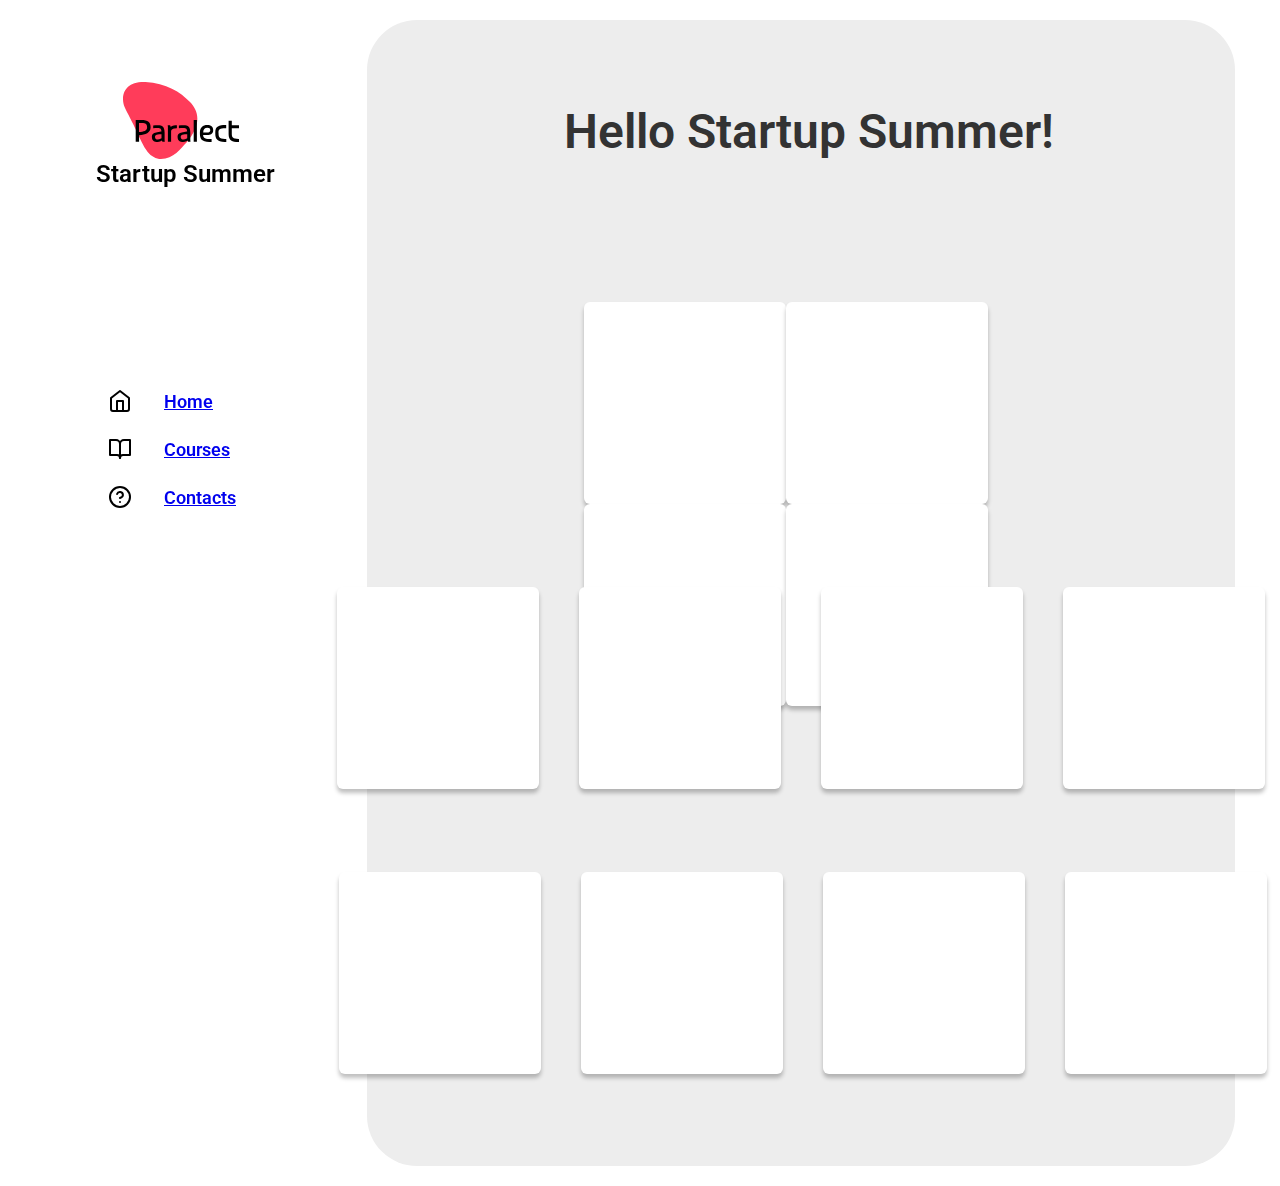
<file: 02-html-css-part-1/classworks/Chernov Artem/task2/index.html>
<!DOCTYPE html>
<html lang="en">
<head>
    <meta charset="utf-8">
    <title>Home</title>
    <meta name="viewport" content="width=device-width">
    <link href="https://fonts.googleapis.com/css2?family=Roboto:ital,wght@0,100;0,300;0,400;0,500;0,700;0,900;1,100;1,300;1,400;1,500;1,700;1,900&display=swap" rel="stylesheet">
    <link href="css/main.css" rel="stylesheet">
</head>
<body>
    <div class="sidebar">
        <div class="logo">
            <div class="logo__img">
                <svg width="116" height="77" viewBox="0 0 116 77" fill="none" xmlns="http://www.w3.org/2000/svg">
                    <g clip-path="url(#clip0)">
                        <path d="M22.5 1.44951e-05C43.1 1.10001 57.5 10 67 20.1C76.5 30.2 78.2 42.7 63.5 60.6C58 66.4 50.6 77 37.9 77C33.1 77 28.1 74.3 24.7 70C20 63.9 16.7 56.1 13.3 48.5C9.89997 40.9 4.29997 30.9 1.59997 24.9C-2.40003 15.9 -2.67029e-05 -1.19999 22.5 1.44951e-05Z" fill="#FF3C5A"/>
                        <path d="M24.1 45.2C24.1 48.8 20.7 49.7 16 50.1V41H18.8C22.8 41 24.1 42.2 24.1 45.2ZM95.5 50.5C95.5 47.2 96.7 46.2 102.2 46.2H103.2V43.1H102.5C96.1 43.1 92.3 44.4 92.3 50.3V51.8C92.3 56.5 94 60 101.7 60H103.3V56.9H102C95.7 56.9 95.6 54.3 95.6 51.8L95.5 50.5ZM70.7 59.8H73.9V38.1H70.7V59.8ZM12.7 38.1V59.8H16.1V53.3C22.5 52.5 27.6 50.9 27.6 45.2C27.6 40.1 25.1 38 18.2 38L12.7 38.1ZM47.9 45.7C47.7 44.9 47.5 44.1 47.1 43.3H44.7C44.9 44.4 45 45.6 44.9 46.7V59.7H48.1V49.5C48.1 46.6 51.8 46.4 53.9 46.3V43.3C49.1 43.5 47.6 44.7 47 45.9L47.9 45.7ZM116 56.9H115.6C109.7 56.9 108.8 55.3 108.8 51.8V46.3H116V43.3H108.8V38.7H105.6V51.9C105.6 58.4 109.2 59.9 115.3 60H116V56.9ZM80.2 50.5C80.2 47.5 81.6 45.8 84.4 45.8C86.4 45.8 87.3 46.6 87.3 48.3C87.3 50.1 86 50.6 84.2 50.6H79L79.5 53H84.1C87.7 53 90.2 51.9 90.2 48.3C90.2 44.7 87.9 43.1 84.3 43.1C79.8 43.1 76.9 45.8 76.9 50.4V51.8C76.9 56.6 78.6 60 86.3 60H88.6V56.9H86.7C80.9 56.9 80.1 55.2 80.1 51.9L80.2 50.5ZM64.6 49.3C63.6 49.9 61.5 50 59.9 50.2C57.2 50.6 54.6 51.4 54.6 54.9C54.6 58.7 57.3 59.9 60 59.9C62.6 59.9 64.5 59 65.5 57.5L64.3 56.1C63.8 56.5 62.9 57.5 60.5 57.5C58.8 57.5 57.7 56.5 57.7 54.9C57.7 53.2 58.7 52.6 60.6 52.4C62.3 52.2 64.5 52.1 65.5 51.4C65.3 51 64.6 49.1 64.6 49.3ZM60.4 43.2C58.6 43.2 57.3 43.3 55.9 43.4V46.3C57.3 46.2 58.6 46.1 60.4 46.1C63.2 46.1 64.2 46.8 64.2 50.7V56.4C64.3 57.6 64.6 58.7 65.1 59.7H67.5C67.3 58.9 67.3 56.9 67.3 56.3V50.7C67.3 44.9 65.3 43.2 60.4 43.2ZM38.9 49.3C37.9 49.9 35.8 50 34.2 50.2C31.5 50.6 28.9 51.4 28.9 54.9C28.9 58.7 31.6 59.9 34.3 59.9C36.9 59.9 38.8 59 39.8 57.5L38.6 56.1C38.1 56.5 37.2 57.5 34.8 57.5C33.1 57.5 32 56.5 32 54.9C32 53.2 33 52.6 34.9 52.4C36.6 52.2 38.8 52.1 39.8 51.4C39.6 51 38.9 49.1 38.9 49.3ZM34.7 43.2C32.9 43.2 31.6 43.3 30.2 43.4V46.3C31.6 46.2 32.9 46.1 34.7 46.1C37.5 46.1 38.5 46.8 38.5 50.7V56.4C38.6 57.6 38.9 58.7 39.4 59.7H41.8C41.6 58.9 41.6 56.9 41.6 56.3V50.7C41.6 44.9 39.5 43.2 34.7 43.2Z" fill="black"/>
                    </g>
                    <defs>
                        <clipPath id="clip0">
                            <rect width="116" height="77" fill="white"/>
                        </clipPath>
                    </defs>
                </svg>
            </div>
            <div class="logo__text">
                <span>Startup Summer</span>
            </div>
        </div>
        <nav class="menu">
            <div class="menu__item">
                <img src="./icons/home.svg" alt="home">
                <a href="index.html">Home</a>
            </div>
            <div class="menu__item">
                <img src="./icons/book-open.svg" alt="">
                <a href="courses.html">Courses</a>
            </div>
            <div class="menu__item">
                <img src="./icons/help-circle.svg" alt="">
                <a href="contacts.html">Contacts</a>
            </div>
        </nav>
    </div>
    <div class="main">
        <h1>Hello Startup Summer!</h1>
        <div class="float">
            <div class="float__item"></div>
            <div class="float__item"></div>
            <div class="float__item"></div>
            <div class="float__item"></div>
        </div>
        <div class="flexbox">
            <div class="flexbox__item"></div>
            <div class="flexbox__item"></div>
            <div class="flexbox__item"></div>
            <div class="flexbox__item"></div>
        </div>
        <div class="grid">
            <div class="grid__item"></div>
            <div class="grid__item"></div>
            <div class="grid__item"></div>
            <div class="grid__item"></div>
        </div>
    </div>
</body>
</html>
</file>
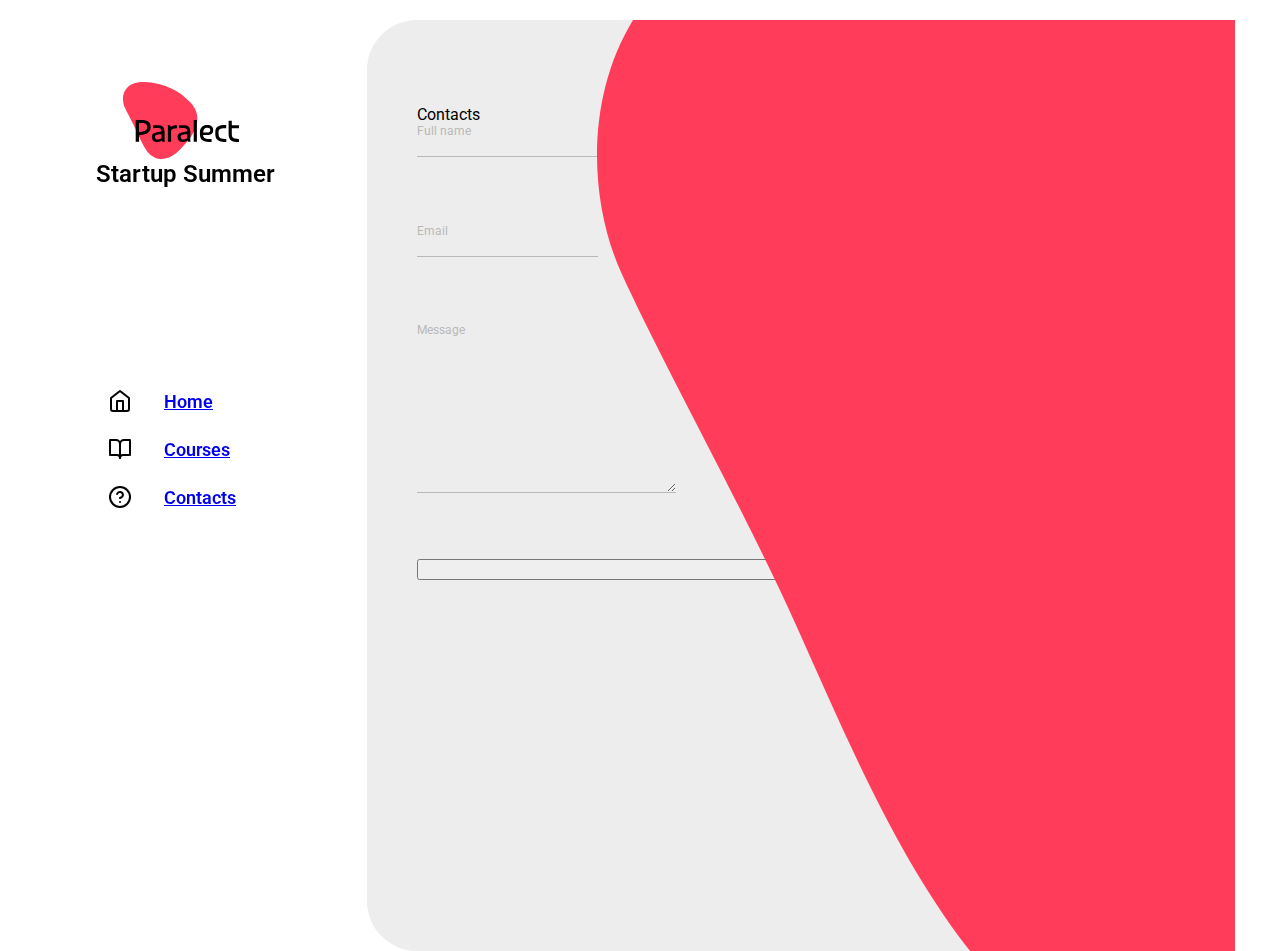
<file: 02-html-css-part-1/classworks/Chernov Artem/task2/contacts.html>
<!DOCTYPE html>
<html lang="en">
<head>
    <meta charset="utf-8">
    <title>Contacts</title>
    <meta name="viewport" content="width=device-width">
    <link href="https://fonts.googleapis.com/css2?family=Roboto:ital,wght@0,100;0,300;0,400;0,500;0,700;0,900;1,100;1,300;1,400;1,500;1,700;1,900&display=swap"
          rel="stylesheet">
    <link href="css/contacts.css" rel="stylesheet">
</head>
<body>
    <div class="sidebar">
        <div class="logo">
            <div class="logo__img">
                <svg width="116" height="77" viewBox="0 0 116 77" fill="none" xmlns="http://www.w3.org/2000/svg">
                    <g clip-path="url(#clip0)">
                        <path d="M22.5 1.44951e-05C43.1 1.10001 57.5 10 67 20.1C76.5 30.2 78.2 42.7 63.5 60.6C58 66.4 50.6 77 37.9 77C33.1 77 28.1 74.3 24.7 70C20 63.9 16.7 56.1 13.3 48.5C9.89997 40.9 4.29997 30.9 1.59997 24.9C-2.40003 15.9 -2.67029e-05 -1.19999 22.5 1.44951e-05Z"
                              fill="#FF3C5A"/>
                        <path d="M24.1 45.2C24.1 48.8 20.7 49.7 16 50.1V41H18.8C22.8 41 24.1 42.2 24.1 45.2ZM95.5 50.5C95.5 47.2 96.7 46.2 102.2 46.2H103.2V43.1H102.5C96.1 43.1 92.3 44.4 92.3 50.3V51.8C92.3 56.5 94 60 101.7 60H103.3V56.9H102C95.7 56.9 95.6 54.3 95.6 51.8L95.5 50.5ZM70.7 59.8H73.9V38.1H70.7V59.8ZM12.7 38.1V59.8H16.1V53.3C22.5 52.5 27.6 50.9 27.6 45.2C27.6 40.1 25.1 38 18.2 38L12.7 38.1ZM47.9 45.7C47.7 44.9 47.5 44.1 47.1 43.3H44.7C44.9 44.4 45 45.6 44.9 46.7V59.7H48.1V49.5C48.1 46.6 51.8 46.4 53.9 46.3V43.3C49.1 43.5 47.6 44.7 47 45.9L47.9 45.7ZM116 56.9H115.6C109.7 56.9 108.8 55.3 108.8 51.8V46.3H116V43.3H108.8V38.7H105.6V51.9C105.6 58.4 109.2 59.9 115.3 60H116V56.9ZM80.2 50.5C80.2 47.5 81.6 45.8 84.4 45.8C86.4 45.8 87.3 46.6 87.3 48.3C87.3 50.1 86 50.6 84.2 50.6H79L79.5 53H84.1C87.7 53 90.2 51.9 90.2 48.3C90.2 44.7 87.9 43.1 84.3 43.1C79.8 43.1 76.9 45.8 76.9 50.4V51.8C76.9 56.6 78.6 60 86.3 60H88.6V56.9H86.7C80.9 56.9 80.1 55.2 80.1 51.9L80.2 50.5ZM64.6 49.3C63.6 49.9 61.5 50 59.9 50.2C57.2 50.6 54.6 51.4 54.6 54.9C54.6 58.7 57.3 59.9 60 59.9C62.6 59.9 64.5 59 65.5 57.5L64.3 56.1C63.8 56.5 62.9 57.5 60.5 57.5C58.8 57.5 57.7 56.5 57.7 54.9C57.7 53.2 58.7 52.6 60.6 52.4C62.3 52.2 64.5 52.1 65.5 51.4C65.3 51 64.6 49.1 64.6 49.3ZM60.4 43.2C58.6 43.2 57.3 43.3 55.9 43.4V46.3C57.3 46.2 58.6 46.1 60.4 46.1C63.2 46.1 64.2 46.8 64.2 50.7V56.4C64.3 57.6 64.6 58.7 65.1 59.7H67.5C67.3 58.9 67.3 56.9 67.3 56.3V50.7C67.3 44.9 65.3 43.2 60.4 43.2ZM38.9 49.3C37.9 49.9 35.8 50 34.2 50.2C31.5 50.6 28.9 51.4 28.9 54.9C28.9 58.7 31.6 59.9 34.3 59.9C36.9 59.9 38.8 59 39.8 57.5L38.6 56.1C38.1 56.5 37.2 57.5 34.8 57.5C33.1 57.5 32 56.5 32 54.9C32 53.2 33 52.6 34.9 52.4C36.6 52.2 38.8 52.1 39.8 51.4C39.6 51 38.9 49.1 38.9 49.3ZM34.7 43.2C32.9 43.2 31.6 43.3 30.2 43.4V46.3C31.6 46.2 32.9 46.1 34.7 46.1C37.5 46.1 38.5 46.8 38.5 50.7V56.4C38.6 57.6 38.9 58.7 39.4 59.7H41.8C41.6 58.9 41.6 56.9 41.6 56.3V50.7C41.6 44.9 39.5 43.2 34.7 43.2Z"
                              fill="black"/>
                    </g>
                    <defs>
                        <clipPath id="clip0">
                            <rect width="116" height="77" fill="white"/>
                        </clipPath>
                    </defs>
                </svg>
            </div>
            <div class="logo__text">
                <span>Startup Summer</span>
            </div>
        </div>
        <nav class="menu">
            <div class="menu__item">
                <img src="./icons/home.svg" alt="home">
                <a href="index.html">Home</a>
            </div>
            <div class="menu__item">
                <img src="./icons/book-open.svg" alt="">
                <a href="courses.html">Courses</a>
            </div>
            <div class="menu__item">
                <img src="./icons/help-circle.svg" alt="">
                <a href="contacts.html">Contacts</a>
            </div>
        </nav>
    </div>
    <div class="main">
        <div>
            <svg width="638" height="931" viewBox="0 0 638 931" fill="none" xmlns="http://www.w3.org/2000/svg">
                <path d="M336.428 -121.103C644.637 -104.644 860.083 28.5212 1002.22 179.641C1144.35 330.761 1169.79 517.791 949.852 785.617C867.564 872.399 756.848 1031 566.836 1031C495.021 1031 420.213 990.602 369.344 926.263C299.025 834.993 249.651 718.286 198.782 604.572C147.913 490.858 64.1279 341.235 23.7317 251.461C-36.1145 116.799 -0.206778 -139.057 336.428 -121.103Z"
                      fill="#FF3C5A"/>
            </svg>
        </div>
        <h3>
            Contacts
        </h3>
        <form class="contacts__form" action="">
            <label>
                <span>Full name</span>
                <input class="contacts__form__input" type="text">
            </label>
            <label>
                <span>Email</span>
                <input class="contacts__form__input" type="text">
            </label>
            <label>
                <span>Message</span>
                <textarea class="contacts__form__input" cols="30" rows="10"></textarea>
            </label>
            <button>SEND</button>
        </form>
    </div>
</body>
</html>
</file>
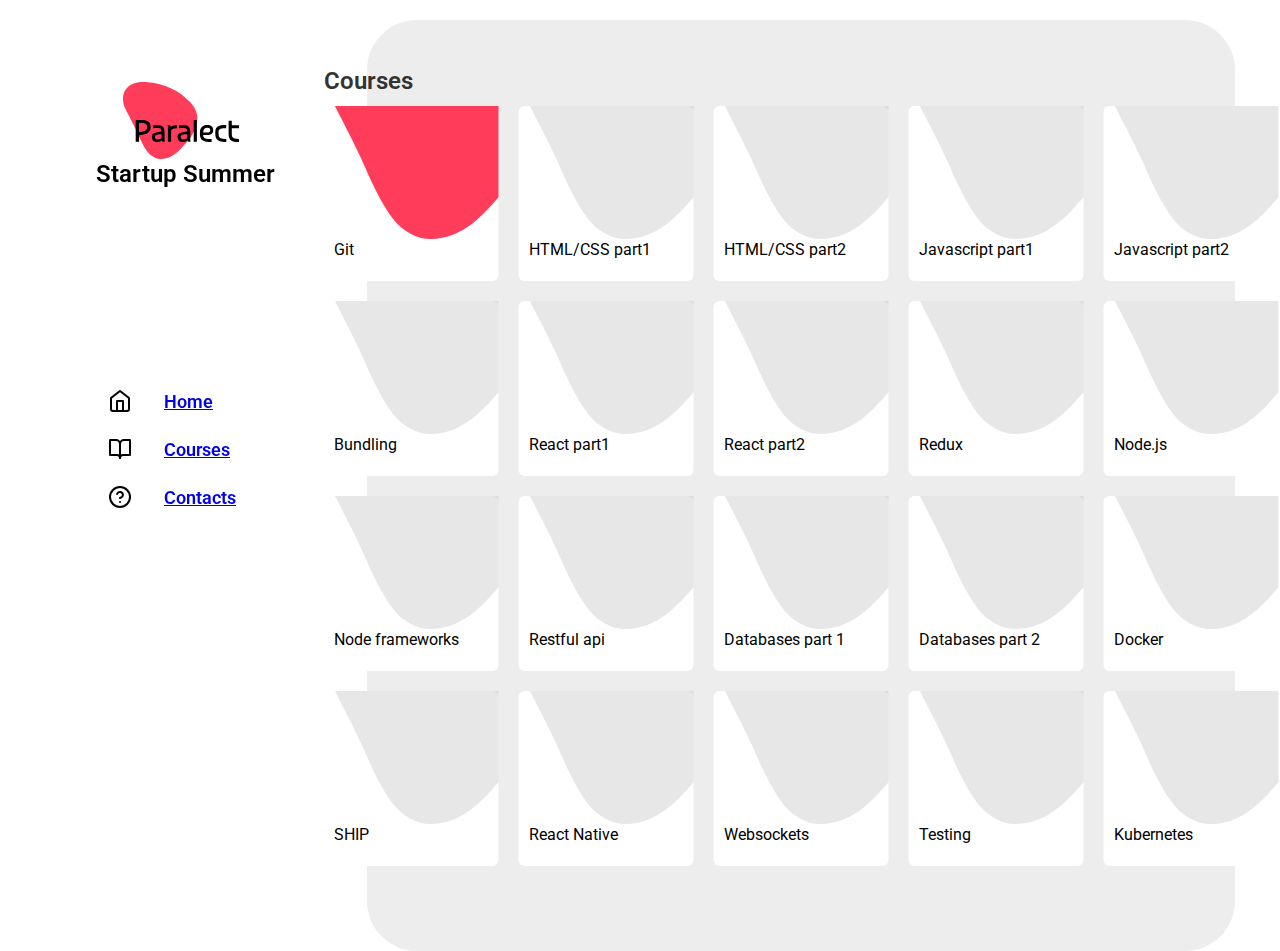
<file: 02-html-css-part-1/classworks/Chernov Artem/task2/courses.html>
<!DOCTYPE html>
<html lang="en">
<head>
    <meta charset="utf-8">
    <title>Courses</title>
    <meta name="viewport" content="width=device-width">
    <link href="https://fonts.googleapis.com/css2?family=Roboto:ital,wght@0,100;0,300;0,400;0,500;0,700;0,900;1,100;1,300;1,400;1,500;1,700;1,900&display=swap"
          rel="stylesheet">
    <link href="css/courses.css" rel="stylesheet">
</head>
<body>
<div class="sidebar">
    <div class="logo">
        <div class="logo__img">
            <svg width="116" height="77" viewBox="0 0 116 77" fill="none" xmlns="http://www.w3.org/2000/svg">
                <g clip-path="url(#clip0)">
                    <path d="M22.5 1.44951e-05C43.1 1.10001 57.5 10 67 20.1C76.5 30.2 78.2 42.7 63.5 60.6C58 66.4 50.6 77 37.9 77C33.1 77 28.1 74.3 24.7 70C20 63.9 16.7 56.1 13.3 48.5C9.89997 40.9 4.29997 30.9 1.59997 24.9C-2.40003 15.9 -2.67029e-05 -1.19999 22.5 1.44951e-05Z" fill="#FF3C5A"/>
                    <path d="M24.1 45.2C24.1 48.8 20.7 49.7 16 50.1V41H18.8C22.8 41 24.1 42.2 24.1 45.2ZM95.5 50.5C95.5 47.2 96.7 46.2 102.2 46.2H103.2V43.1H102.5C96.1 43.1 92.3 44.4 92.3 50.3V51.8C92.3 56.5 94 60 101.7 60H103.3V56.9H102C95.7 56.9 95.6 54.3 95.6 51.8L95.5 50.5ZM70.7 59.8H73.9V38.1H70.7V59.8ZM12.7 38.1V59.8H16.1V53.3C22.5 52.5 27.6 50.9 27.6 45.2C27.6 40.1 25.1 38 18.2 38L12.7 38.1ZM47.9 45.7C47.7 44.9 47.5 44.1 47.1 43.3H44.7C44.9 44.4 45 45.6 44.9 46.7V59.7H48.1V49.5C48.1 46.6 51.8 46.4 53.9 46.3V43.3C49.1 43.5 47.6 44.7 47 45.9L47.9 45.7ZM116 56.9H115.6C109.7 56.9 108.8 55.3 108.8 51.8V46.3H116V43.3H108.8V38.7H105.6V51.9C105.6 58.4 109.2 59.9 115.3 60H116V56.9ZM80.2 50.5C80.2 47.5 81.6 45.8 84.4 45.8C86.4 45.8 87.3 46.6 87.3 48.3C87.3 50.1 86 50.6 84.2 50.6H79L79.5 53H84.1C87.7 53 90.2 51.9 90.2 48.3C90.2 44.7 87.9 43.1 84.3 43.1C79.8 43.1 76.9 45.8 76.9 50.4V51.8C76.9 56.6 78.6 60 86.3 60H88.6V56.9H86.7C80.9 56.9 80.1 55.2 80.1 51.9L80.2 50.5ZM64.6 49.3C63.6 49.9 61.5 50 59.9 50.2C57.2 50.6 54.6 51.4 54.6 54.9C54.6 58.7 57.3 59.9 60 59.9C62.6 59.9 64.5 59 65.5 57.5L64.3 56.1C63.8 56.5 62.9 57.5 60.5 57.5C58.8 57.5 57.7 56.5 57.7 54.9C57.7 53.2 58.7 52.6 60.6 52.4C62.3 52.2 64.5 52.1 65.5 51.4C65.3 51 64.6 49.1 64.6 49.3ZM60.4 43.2C58.6 43.2 57.3 43.3 55.9 43.4V46.3C57.3 46.2 58.6 46.1 60.4 46.1C63.2 46.1 64.2 46.8 64.2 50.7V56.4C64.3 57.6 64.6 58.7 65.1 59.7H67.5C67.3 58.9 67.3 56.9 67.3 56.3V50.7C67.3 44.9 65.3 43.2 60.4 43.2ZM38.9 49.3C37.9 49.9 35.8 50 34.2 50.2C31.5 50.6 28.9 51.4 28.9 54.9C28.9 58.7 31.6 59.9 34.3 59.9C36.9 59.9 38.8 59 39.8 57.5L38.6 56.1C38.1 56.5 37.2 57.5 34.8 57.5C33.1 57.5 32 56.5 32 54.9C32 53.2 33 52.6 34.9 52.4C36.6 52.2 38.8 52.1 39.8 51.4C39.6 51 38.9 49.1 38.9 49.3ZM34.7 43.2C32.9 43.2 31.6 43.3 30.2 43.4V46.3C31.6 46.2 32.9 46.1 34.7 46.1C37.5 46.1 38.5 46.8 38.5 50.7V56.4C38.6 57.6 38.9 58.7 39.4 59.7H41.8C41.6 58.9 41.6 56.9 41.6 56.3V50.7C41.6 44.9 39.5 43.2 34.7 43.2Z" fill="black"/>
                </g>
                <defs>
                    <clipPath id="clip0">
                        <rect width="116" height="77" fill="white"/>
                    </clipPath>
                </defs>
            </svg>
        </div>
        <div class="logo__text">
            <span>Startup Summer</span>
        </div>
    </div>
    <nav class="menu">
        <div class="menu__item">
            <img src="./icons/home.svg" alt="home">
            <a href="index.html">Home</a>
        </div>
        <div class="menu__item">
            <img src="./icons/book-open.svg" alt="">
            <a href="courses.html">Courses</a>
        </div>
        <div class="menu__item">
            <img src="./icons/help-circle.svg" alt="">
            <a href="contacts.html">Contacts</a>
        </div>
    </nav>
</div>
<div class="main">

    <div class="main__container">
        <h2>Courses</h2>
        <div class="main_container_item">
            <div>
                <svg width="175" height="133" viewBox="0 0 175 133" fill="none" xmlns="http://www.w3.org/2000/svg">
                    <path d="M63.5341 -84.8303C121.739 -81.7185 162.426 -56.5407 189.268 -27.9681C216.11 0.604439 220.913 35.9665 179.379 86.605C163.839 103.013 142.93 133 107.046 133C93.4842 133 79.3568 125.362 69.7502 113.197C56.4705 95.9406 47.1464 73.8746 37.5398 52.3745C27.9332 30.8744 12.1105 2.58471 4.48171 -14.3891C-6.82019 -39.8498 -0.0390499 -88.2251 63.5341 -84.8303Z"
                          fill="#FF3C5A"/>
                </svg>
            </div>
            <span>Git</span>
        </div>
        <div class="main_container_item">
            <svg width="175" height="133" viewBox="0 0 175 133" fill="none" xmlns="http://www.w3.org/2000/svg">
                <path opacity="0.35"
                      d="M63.5341 -84.8303C121.739 -81.7185 162.426 -56.5407 189.268 -27.9681C216.11 0.604439 220.913 35.9665 179.379 86.605C163.839 103.013 142.93 133 107.046 133C93.4842 133 79.3568 125.362 69.7502 113.197C56.4705 95.9406 47.1464 73.8746 37.5398 52.3745C27.9332 30.8744 12.1105 2.58471 4.48171 -14.3891C-6.82019 -39.8498 -0.0390499 -88.2251 63.5341 -84.8303Z"
                      fill="#B9B9B9"/>
            </svg>
            <span>HTML/CSS part1</span>
        </div>
        <div class="main_container_item">
            <svg width="175" height="133" viewBox="0 0 175 133" fill="none" xmlns="http://www.w3.org/2000/svg">
                <path opacity="0.35"
                      d="M63.5341 -84.8303C121.739 -81.7185 162.426 -56.5407 189.268 -27.9681C216.11 0.604439 220.913 35.9665 179.379 86.605C163.839 103.013 142.93 133 107.046 133C93.4842 133 79.3568 125.362 69.7502 113.197C56.4705 95.9406 47.1464 73.8746 37.5398 52.3745C27.9332 30.8744 12.1105 2.58471 4.48171 -14.3891C-6.82019 -39.8498 -0.0390499 -88.2251 63.5341 -84.8303Z"
                      fill="#B9B9B9"/>
            </svg>

            <span>HTML/CSS part2</span>
        </div>
        <div class="main_container_item">
            <svg width="175" height="133" viewBox="0 0 175 133" fill="none" xmlns="http://www.w3.org/2000/svg">
                <path opacity="0.35"
                      d="M63.5341 -84.8303C121.739 -81.7185 162.426 -56.5407 189.268 -27.9681C216.11 0.604439 220.913 35.9665 179.379 86.605C163.839 103.013 142.93 133 107.046 133C93.4842 133 79.3568 125.362 69.7502 113.197C56.4705 95.9406 47.1464 73.8746 37.5398 52.3745C27.9332 30.8744 12.1105 2.58471 4.48171 -14.3891C-6.82019 -39.8498 -0.0390499 -88.2251 63.5341 -84.8303Z"
                      fill="#B9B9B9"/>
            </svg>
            <span>Javascript part1</span>
        </div>
        <div class="main_container_item">
            <svg width="175" height="133" viewBox="0 0 175 133" fill="none" xmlns="http://www.w3.org/2000/svg">
                <path opacity="0.35"
                      d="M63.5341 -84.8303C121.739 -81.7185 162.426 -56.5407 189.268 -27.9681C216.11 0.604439 220.913 35.9665 179.379 86.605C163.839 103.013 142.93 133 107.046 133C93.4842 133 79.3568 125.362 69.7502 113.197C56.4705 95.9406 47.1464 73.8746 37.5398 52.3745C27.9332 30.8744 12.1105 2.58471 4.48171 -14.3891C-6.82019 -39.8498 -0.0390499 -88.2251 63.5341 -84.8303Z"
                      fill="#B9B9B9"/>
            </svg>
            <span>Javascript part2</span>
        </div>
        <div class="main_container_item">
            <svg width="175" height="133" viewBox="0 0 175 133" fill="none" xmlns="http://www.w3.org/2000/svg">
                <path opacity="0.35"
                      d="M63.5341 -84.8303C121.739 -81.7185 162.426 -56.5407 189.268 -27.9681C216.11 0.604439 220.913 35.9665 179.379 86.605C163.839 103.013 142.93 133 107.046 133C93.4842 133 79.3568 125.362 69.7502 113.197C56.4705 95.9406 47.1464 73.8746 37.5398 52.3745C27.9332 30.8744 12.1105 2.58471 4.48171 -14.3891C-6.82019 -39.8498 -0.0390499 -88.2251 63.5341 -84.8303Z"
                      fill="#B9B9B9"/>
            </svg>
            <span>Bundling</span>
        </div>
        <div class="main_container_item">
            <svg width="175" height="133" viewBox="0 0 175 133" fill="none" xmlns="http://www.w3.org/2000/svg">
                <path opacity="0.35"
                      d="M63.5341 -84.8303C121.739 -81.7185 162.426 -56.5407 189.268 -27.9681C216.11 0.604439 220.913 35.9665 179.379 86.605C163.839 103.013 142.93 133 107.046 133C93.4842 133 79.3568 125.362 69.7502 113.197C56.4705 95.9406 47.1464 73.8746 37.5398 52.3745C27.9332 30.8744 12.1105 2.58471 4.48171 -14.3891C-6.82019 -39.8498 -0.0390499 -88.2251 63.5341 -84.8303Z"
                      fill="#B9B9B9"/>
            </svg>
            <span>React part1</span>
        </div>
        <div class="main_container_item">
            <svg width="175" height="133" viewBox="0 0 175 133" fill="none" xmlns="http://www.w3.org/2000/svg">
                <path opacity="0.35"
                      d="M63.5341 -84.8303C121.739 -81.7185 162.426 -56.5407 189.268 -27.9681C216.11 0.604439 220.913 35.9665 179.379 86.605C163.839 103.013 142.93 133 107.046 133C93.4842 133 79.3568 125.362 69.7502 113.197C56.4705 95.9406 47.1464 73.8746 37.5398 52.3745C27.9332 30.8744 12.1105 2.58471 4.48171 -14.3891C-6.82019 -39.8498 -0.0390499 -88.2251 63.5341 -84.8303Z"
                      fill="#B9B9B9"/>
            </svg>
            <span>React part2</span>
        </div>
        <div class="main_container_item">
            <svg width="175" height="133" viewBox="0 0 175 133" fill="none" xmlns="http://www.w3.org/2000/svg">
                <path opacity="0.35"
                      d="M63.5341 -84.8303C121.739 -81.7185 162.426 -56.5407 189.268 -27.9681C216.11 0.604439 220.913 35.9665 179.379 86.605C163.839 103.013 142.93 133 107.046 133C93.4842 133 79.3568 125.362 69.7502 113.197C56.4705 95.9406 47.1464 73.8746 37.5398 52.3745C27.9332 30.8744 12.1105 2.58471 4.48171 -14.3891C-6.82019 -39.8498 -0.0390499 -88.2251 63.5341 -84.8303Z"
                      fill="#B9B9B9"/>
            </svg>
            <span>Redux</span>
        </div>
        <div class="main_container_item">
            <svg width="175" height="133" viewBox="0 0 175 133" fill="none" xmlns="http://www.w3.org/2000/svg">
                <path opacity="0.35"
                      d="M63.5341 -84.8303C121.739 -81.7185 162.426 -56.5407 189.268 -27.9681C216.11 0.604439 220.913 35.9665 179.379 86.605C163.839 103.013 142.93 133 107.046 133C93.4842 133 79.3568 125.362 69.7502 113.197C56.4705 95.9406 47.1464 73.8746 37.5398 52.3745C27.9332 30.8744 12.1105 2.58471 4.48171 -14.3891C-6.82019 -39.8498 -0.0390499 -88.2251 63.5341 -84.8303Z"
                      fill="#B9B9B9"/>
            </svg>
            <span>Node.js</span>
        </div>
        <div class="main_container_item">
            <svg width="175" height="133" viewBox="0 0 175 133" fill="none" xmlns="http://www.w3.org/2000/svg">
                <path opacity="0.35"
                      d="M63.5341 -84.8303C121.739 -81.7185 162.426 -56.5407 189.268 -27.9681C216.11 0.604439 220.913 35.9665 179.379 86.605C163.839 103.013 142.93 133 107.046 133C93.4842 133 79.3568 125.362 69.7502 113.197C56.4705 95.9406 47.1464 73.8746 37.5398 52.3745C27.9332 30.8744 12.1105 2.58471 4.48171 -14.3891C-6.82019 -39.8498 -0.0390499 -88.2251 63.5341 -84.8303Z"
                      fill="#B9B9B9"/>
            </svg>
            <span>Node frameworks</span>
        </div>
        <div class="main_container_item">
            <svg width="175" height="133" viewBox="0 0 175 133" fill="none" xmlns="http://www.w3.org/2000/svg">
                <path opacity="0.35"
                      d="M63.5341 -84.8303C121.739 -81.7185 162.426 -56.5407 189.268 -27.9681C216.11 0.604439 220.913 35.9665 179.379 86.605C163.839 103.013 142.93 133 107.046 133C93.4842 133 79.3568 125.362 69.7502 113.197C56.4705 95.9406 47.1464 73.8746 37.5398 52.3745C27.9332 30.8744 12.1105 2.58471 4.48171 -14.3891C-6.82019 -39.8498 -0.0390499 -88.2251 63.5341 -84.8303Z"
                      fill="#B9B9B9"/>
            </svg>
            <span>Restful api</span>
        </div>
        <div class="main_container_item">
            <svg width="175" height="133" viewBox="0 0 175 133" fill="none" xmlns="http://www.w3.org/2000/svg">
                <path opacity="0.35"
                      d="M63.5341 -84.8303C121.739 -81.7185 162.426 -56.5407 189.268 -27.9681C216.11 0.604439 220.913 35.9665 179.379 86.605C163.839 103.013 142.93 133 107.046 133C93.4842 133 79.3568 125.362 69.7502 113.197C56.4705 95.9406 47.1464 73.8746 37.5398 52.3745C27.9332 30.8744 12.1105 2.58471 4.48171 -14.3891C-6.82019 -39.8498 -0.0390499 -88.2251 63.5341 -84.8303Z"
                      fill="#B9B9B9"/>
            </svg>
            <span>Databases part 1</span>
        </div>
        <div class="main_container_item">
            <svg width="175" height="133" viewBox="0 0 175 133" fill="none" xmlns="http://www.w3.org/2000/svg">
                <path opacity="0.35"
                      d="M63.5341 -84.8303C121.739 -81.7185 162.426 -56.5407 189.268 -27.9681C216.11 0.604439 220.913 35.9665 179.379 86.605C163.839 103.013 142.93 133 107.046 133C93.4842 133 79.3568 125.362 69.7502 113.197C56.4705 95.9406 47.1464 73.8746 37.5398 52.3745C27.9332 30.8744 12.1105 2.58471 4.48171 -14.3891C-6.82019 -39.8498 -0.0390499 -88.2251 63.5341 -84.8303Z"
                      fill="#B9B9B9"/>
            </svg>
            <span>Databases part 2</span>
        </div>
        <div class="main_container_item">
            <svg width="175" height="133" viewBox="0 0 175 133" fill="none" xmlns="http://www.w3.org/2000/svg">
                <path opacity="0.35"
                      d="M63.5341 -84.8303C121.739 -81.7185 162.426 -56.5407 189.268 -27.9681C216.11 0.604439 220.913 35.9665 179.379 86.605C163.839 103.013 142.93 133 107.046 133C93.4842 133 79.3568 125.362 69.7502 113.197C56.4705 95.9406 47.1464 73.8746 37.5398 52.3745C27.9332 30.8744 12.1105 2.58471 4.48171 -14.3891C-6.82019 -39.8498 -0.0390499 -88.2251 63.5341 -84.8303Z"
                      fill="#B9B9B9"/>
            </svg>
            <span>Docker</span>
        </div>
        <div class="main_container_item">
            <svg width="175" height="133" viewBox="0 0 175 133" fill="none" xmlns="http://www.w3.org/2000/svg">
                <path opacity="0.35"
                      d="M63.5341 -84.8303C121.739 -81.7185 162.426 -56.5407 189.268 -27.9681C216.11 0.604439 220.913 35.9665 179.379 86.605C163.839 103.013 142.93 133 107.046 133C93.4842 133 79.3568 125.362 69.7502 113.197C56.4705 95.9406 47.1464 73.8746 37.5398 52.3745C27.9332 30.8744 12.1105 2.58471 4.48171 -14.3891C-6.82019 -39.8498 -0.0390499 -88.2251 63.5341 -84.8303Z"
                      fill="#B9B9B9"/>
            </svg>
            <span>SHIP</span>
        </div>
        <div class="main_container_item">
            <svg width="175" height="133" viewBox="0 0 175 133" fill="none" xmlns="http://www.w3.org/2000/svg">
                <path opacity="0.35"
                      d="M63.5341 -84.8303C121.739 -81.7185 162.426 -56.5407 189.268 -27.9681C216.11 0.604439 220.913 35.9665 179.379 86.605C163.839 103.013 142.93 133 107.046 133C93.4842 133 79.3568 125.362 69.7502 113.197C56.4705 95.9406 47.1464 73.8746 37.5398 52.3745C27.9332 30.8744 12.1105 2.58471 4.48171 -14.3891C-6.82019 -39.8498 -0.0390499 -88.2251 63.5341 -84.8303Z"
                      fill="#B9B9B9"/>
            </svg>
            <span>React Native</span>
        </div>
        <div class="main_container_item">
            <svg width="175" height="133" viewBox="0 0 175 133" fill="none" xmlns="http://www.w3.org/2000/svg">
                <path opacity="0.35"
                      d="M63.5341 -84.8303C121.739 -81.7185 162.426 -56.5407 189.268 -27.9681C216.11 0.604439 220.913 35.9665 179.379 86.605C163.839 103.013 142.93 133 107.046 133C93.4842 133 79.3568 125.362 69.7502 113.197C56.4705 95.9406 47.1464 73.8746 37.5398 52.3745C27.9332 30.8744 12.1105 2.58471 4.48171 -14.3891C-6.82019 -39.8498 -0.0390499 -88.2251 63.5341 -84.8303Z"
                      fill="#B9B9B9"/>
            </svg>
            <span>Websockets</span>
        </div>
        <div class="main_container_item">
            <svg width="175" height="133" viewBox="0 0 175 133" fill="none" xmlns="http://www.w3.org/2000/svg">
                <path opacity="0.35"
                      d="M63.5341 -84.8303C121.739 -81.7185 162.426 -56.5407 189.268 -27.9681C216.11 0.604439 220.913 35.9665 179.379 86.605C163.839 103.013 142.93 133 107.046 133C93.4842 133 79.3568 125.362 69.7502 113.197C56.4705 95.9406 47.1464 73.8746 37.5398 52.3745C27.9332 30.8744 12.1105 2.58471 4.48171 -14.3891C-6.82019 -39.8498 -0.0390499 -88.2251 63.5341 -84.8303Z"
                      fill="#B9B9B9"/>
            </svg>
            <span>Testing</span>
        </div>
        <div class="main_container_item">
            <svg width="175" height="133" viewBox="0 0 175 133" fill="none" xmlns="http://www.w3.org/2000/svg">
                <path opacity="0.35"
                      d="M63.5341 -84.8303C121.739 -81.7185 162.426 -56.5407 189.268 -27.9681C216.11 0.604439 220.913 35.9665 179.379 86.605C163.839 103.013 142.93 133 107.046 133C93.4842 133 79.3568 125.362 69.7502 113.197C56.4705 95.9406 47.1464 73.8746 37.5398 52.3745C27.9332 30.8744 12.1105 2.58471 4.48171 -14.3891C-6.82019 -39.8498 -0.0390499 -88.2251 63.5341 -84.8303Z"
                      fill="#B9B9B9"/>
            </svg>
            <span>Kubernetes</span>
        </div>

    </div>
</div>
</body>
</html>
</file>
<file: 02-html-css-part-1/classworks/Chernov Artem/task2/css/main.css>
@import 'reset.css';
@import 'sidebar.css';
@import 'menu.css';
body{
    font-family: 'Source Sans Pro', 'Roboto', sans-serif;
    position: relative;
    width: calc(100vw - 15px);
    height: 1186px;
    background: #FFFFFF;
}

.main{
    position: absolute;
    right: 30px;
    height: 1146px;
    left: 367px;
    top: 20px;
    background: #EDEDED;
    border-radius: 50px;
}

.main h1{
    position: absolute;
    width: 474px;
    height: 60px;
    left: 50%;
    top: 82px;
    transform: translate(-50%, 0);
    font-style: normal;
    font-weight: 600;
    font-size: 48px;
    line-height: 60px;
    color: #333333;
    white-space: nowrap;
}

.float{
    position: absolute;
    top: 282px;
    left: 50%;
    /*float: right;*/
    transform: translate(-50%, 0);
}
.float__item{
    float: left;

        /*display: inline-block;*/
    box-sizing: border-box;
    width: 202px;
    height: 202px;
    left: 0;
    top: 0;
    background: #FFFFFF;
    box-shadow: 0 4px 4px rgba(0, 0, 0, 0.25);
    border-radius: 6px;
    align-self: center;
    /*padding:0 20px;*/
}

.flexbox{
    position: absolute;
    display: flex;
    top: 567px;
    left: 50%;
    transform: translate(-50%, 0);
}
.flexbox__item{
    margin: 0 20px;
    width: 202px;
    height: 202px;
    left: 222px;
    background: #FFFFFF;
    box-shadow: 0 4px 4px rgba(0, 0, 0, 0.25);
    border-radius: 6px;
}

.grid{
    position: absolute;
    display: grid;
    top: 852px;
    left: 50%;
    transform: translate(calc(-50% - 58px), 0);
    grid-template-columns: repeat(4, 202px);
    grid-column-gap: 40px;
}

.grid__item{
    margin: 0 60px;
    width: 202px;
    height: 202px;
    left: 222px;
    background: #FFFFFF;
    box-shadow: 0 4px 4px rgba(0, 0, 0, 0.25);
    border-radius: 6px;
}
</file>
<file: 02-html-css-part-1/classworks/Chernov Artem/task2/css/contacts.css>
@import 'reset.css';
@import 'sidebar.css';
@import 'menu.css';

body{
    font-family: 'Roboto', 'Source Sans Pro' , sans-serif;
    position: relative;
    width: calc(100vw - 15px);
    height: 100%;
    background: #FFFFFF;
}
.main{
    position: absolute;
    right: 30px;
    height: 931px;
    left: 367px;
    top: 20px;
    background: #EDEDED;
    border-radius: 50px;
}

.main svg{
    position: absolute;
    right: 0;
}

.main h3{
    margin-top: 87px;
    margin-left: 50px;
}

.contacts__form{
    /*width: 50%;*/
    display: flex;
    flex-direction: column;
    padding: 0;
    margin-left: 50px;
    font-style: normal;
    font-weight: normal;
    font-size: 12px;
    line-height: 16px;

    /* identical to box height, or 133% */

    /* Grey */
    color: #B9B9B9;
}

.contacts__form__input button{
    width: 10px
}

.contacts__form__input{
    display: block;
    background: #EDEDED;
}

.contacts__form__input{
    border: none;
    border-bottom: 1px solid #B9B9B9;
    margin-bottom: 65.5px;
}

.contacts__form__input:hover, .contacts__form__input:focus{
    border-bottom: 2px solid #FF3C5A
}
keyframes rem{}
</file>
<file: 02-html-css-part-1/classworks/Chernov Artem/task2/css/courses.css>
@import 'reset.css';
@import 'sidebar.css';
@import 'menu.css';

body{
    font-family: 'Source Sans Pro', 'Roboto', sans-serif;
    position: relative;
    width: calc(100vw - 15px);
    height: 100%;
    background: #FFFFFF;
}

.main{
    position: absolute;
    right: 30px;
    height: 931px;
    left: 367px;
    top: 20px;
    background: #EDEDED;
    border-radius: 50px;
}

.main__container{
    position: absolute;
    top: 50%;
    left: 50%;
    transform: translate(-50%, -50%);
    display: grid;
    grid-template-columns: repeat(5, 175px);
    grid-template-rows: repeat(4, 175px);
    grid-gap: 20px;
    /*grid-auto-flow: dense;*/
}

.main_container_item{
    background: #FFFFFF;
    border-radius: 6px;
}

.main_container_item span{
    margin-left: 10px;
}

.main h2{
    position: absolute;
    width: 672px;
    height: 30px;
    left: 0;
    top: -40px;
    font-style: normal;
    font-weight: 600;
    font-size: 24px;
    line-height: 30px;
    color: #333333
}
</file>
